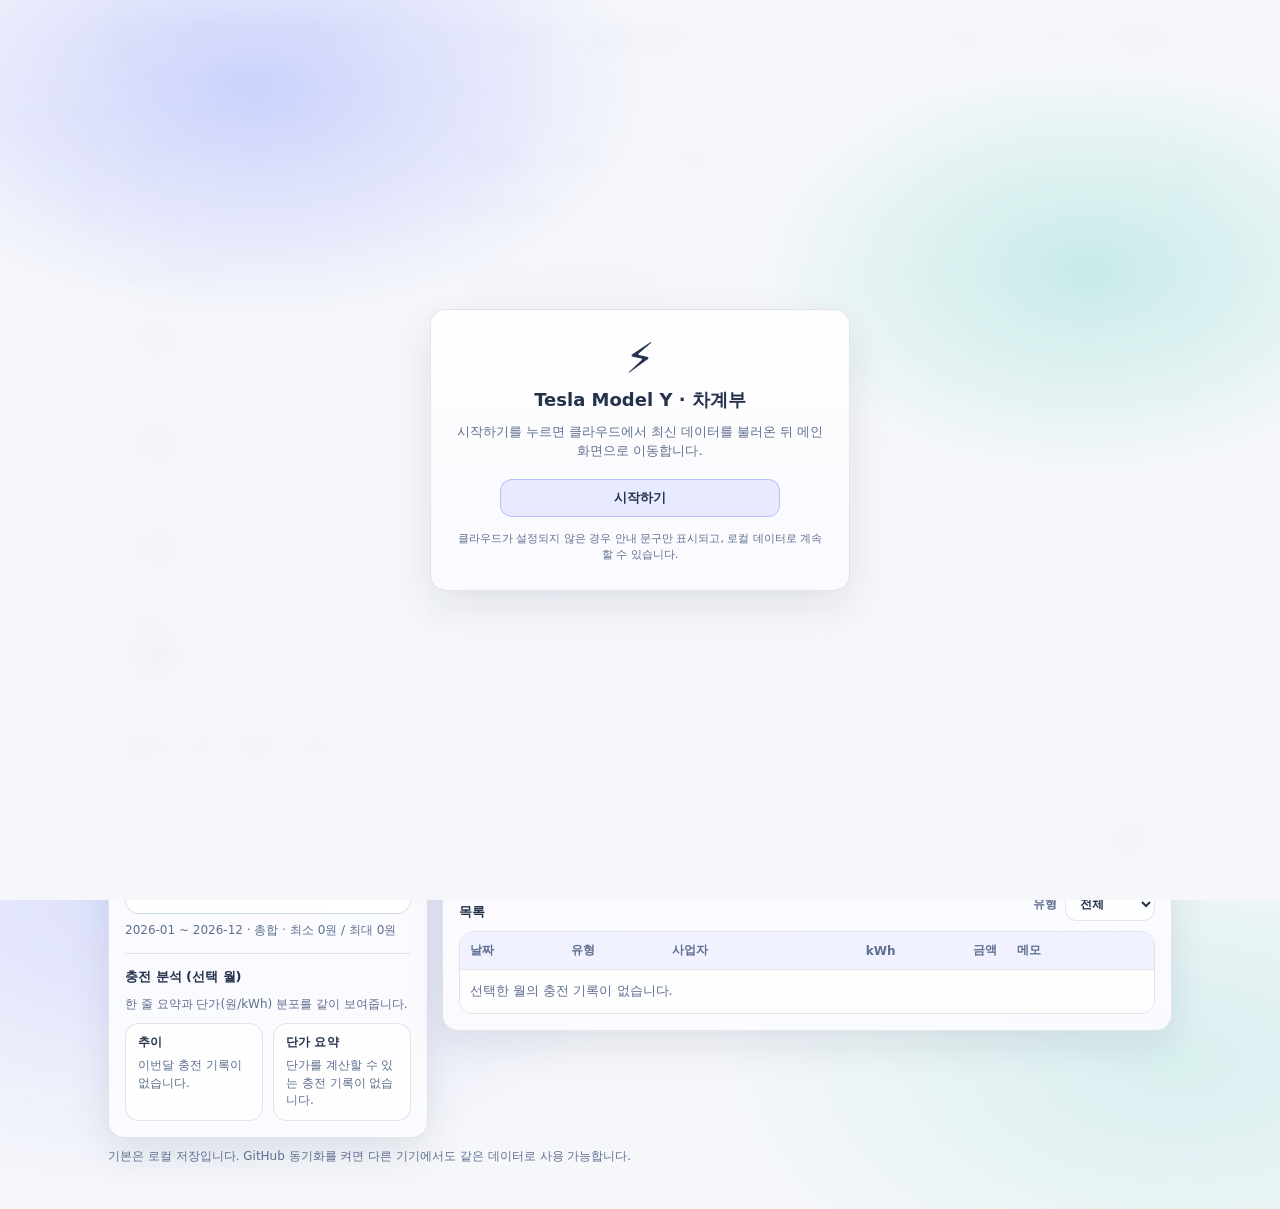
<file: index.html>
<!doctype html>
<html lang="ko">
  <head>
    <meta charset="utf-8" />
    <meta name="viewport" content="width=device-width,initial-scale=1" />
    <title>Tesla Model Y 02수2918 차계부</title>
    <link rel="stylesheet" href="./style.css" />
  </head>
  <body>
    <div id="introOverlay" class="intro" role="dialog" aria-modal="true" aria-labelledby="introTitle">
      <div class="intro__card">
        <div class="intro__logo" aria-hidden="true">⚡</div>
        <h1 id="introTitle" class="intro__title">Tesla Model Y · 차계부</h1>
        <p class="intro__desc">시작하기를 누르면 클라우드에서 최신 데이터를 불러온 뒤 메인 화면으로 이동합니다.</p>
        <button class="btn intro__btn" id="btnStartApp" type="button">시작하기</button>
        <p class="intro__hint muted">클라우드가 설정되지 않은 경우 안내 문구만 표시되고, 로컬 데이터로 계속할 수 있습니다.</p>
      </div>
    </div>

    <header class="top">
      <div class="wrap">
        <div class="brand">
          <div class="brand__title">Tesla Model Y · 02수2918 차계부</div>
          <div class="brand__sub">충전 · 하이패스 · 지출을 한 곳에</div>
        </div>
        <div class="top__actions top__actions--cloud">
          <div class="top__group top__group--cloud">
            <button class="btn btn--ghost" id="btnCloudPull" type="button">클라우드에서 불러오기</button>
            <button class="btn" id="btnCloudPush" type="button">클라우드 저장</button>
            <button class="btn btn--ghost" id="btnCloudSettings" type="button" title="자동 저장·토큰">⚙</button>
          </div>
          <span class="cloudBarStatus muted" id="cloudBarStatus" aria-live="polite"></span>
          <div class="top__group top__group--file">
            <button class="btn btn--ghost" id="btnExport" type="button">내보내기</button>
            <label class="btn btn--ghost" for="importFile">가져오기</label>
            <input id="importFile" class="sr-only" type="file" accept="application/json" />
            <button class="btn btn--danger" id="btnReset" type="button">초기화</button>
          </div>
        </div>
      </div>
    </header>

    <dialog class="modal" id="cloudSettingsModal">
      <div class="modal__card">
        <div class="modal__head">
          <div>
            <div class="modal__title">클라우드 설정</div>
            <div class="muted">
              평문은 <code>cloud-preset.js</code>, 암호화는 <code>__TESLA_CLOUD_PRESET_ENC__</code>를 사용합니다. 아래는 토큰·암호 복호화·자동 저장입니다.
            </div>
          </div>
          <button class="iconBtn" id="btnCloseCloudSettings" type="button">닫기</button>
        </div>
        <div class="divider"></div>
        <div class="row">
          <label class="label" for="ghPresetPass">프리셋 복호화 비밀번호 (암호화된 preset 사용 시)</label>
          <input class="input" id="ghPresetPass" type="password" placeholder="encrypt-preset.html로 만든 암호문용" autocomplete="off" />
          <label class="toggle" style="margin-top:8px">
            <input id="ghPresetRemember" type="checkbox" />
            <span>이 브라우저에 비밀번호 저장 (기기 전용, 편의용)</span>
          </label>
          <div class="form__actions" style="margin-top:8px;justify-content:flex-start">
            <button class="btn" id="btnPresetPassApply" type="button">프리셋 비밀번호 적용</button>
          </div>
        </div>
        <div class="divider"></div>
        <div class="row">
          <label class="label" for="ghToken">Personal Access Token (비워 두면 preset 또는 이전에 저장한 값)</label>
          <input class="input" id="ghToken" type="password" placeholder="ghp_... (최초 1회 또는 변경 시)" autocomplete="off" />
        </div>
        <div class="modal__actions" style="margin-top:12px">
          <label class="toggle">
            <input id="ghAutosync" type="checkbox" />
            <span>자동 저장(변경 후 2초마다 커밋)</span>
          </label>
        </div>
        <div class="modal__status muted" id="cloudStatus" style="margin-top:10px">-</div>
      </div>
    </dialog>

    <main class="wrap">
      <section class="grid">
        <aside class="card">
          <h2 class="card__title">월 선택</h2>
          <div class="row">
            <label class="label" for="monthPicker">기준 월</label>
            <input id="monthPicker" class="input" type="month" />
          </div>

          <div class="divider"></div>

          <h2 class="card__title">요약 (선택 월)</h2>
          <div class="kpis">
            <div class="kpi">
              <div class="kpi__label">충전비</div>
              <div class="kpi__value" id="kpiChargeCost">-</div>
              <div class="kpi__meta" id="kpiChargeMeta">-</div>
            </div>
            <div class="kpi">
              <div class="kpi__label">하이패스</div>
              <div class="kpi__value" id="kpiHipassCost">-</div>
              <div class="kpi__meta" id="kpiHipassMeta">-</div>
            </div>
            <div class="kpi">
              <div class="kpi__label">기타 지출</div>
              <div class="kpi__value" id="kpiExpenseCost">-</div>
              <div class="kpi__meta" id="kpiExpenseMeta">-</div>
            </div>
            <div class="kpi kpi--total">
              <div class="kpi__label">총합</div>
              <div class="kpi__value" id="kpiTotal">-</div>
              <div class="kpi__meta">충전 + 하이패스 + 기타</div>
            </div>
          </div>

          <div class="divider"></div>

          <section class="chartCard" aria-label="월별 추이">
            <div class="chartHead">
              <h3 class="chartTitle">월별 추이 (최근 12개월)</h3>
              <select id="trendMetric" class="chartSelect" aria-label="추이 항목 선택">
                <option value="total">총합</option>
                <option value="charge">충전비</option>
                <option value="hipass">하이패스(사용)</option>
                <option value="expense">기타 지출</option>
              </select>
            </div>
            <div class="spark" id="sparkWrap"></div>
            <div class="spark__hint" id="sparkHint">-</div>
          </section>

          <div class="divider"></div>

          <section aria-label="충전 분석">
            <h3 class="section__title">충전 분석 (선택 월)</h3>
            <div class="muted">한 줄 요약과 단가(원/kWh) 분포를 같이 보여줍니다.</div>
            <div class="insights" style="margin-top:10px">
              <div class="insight">
                <div class="insight__title">추이</div>
                <div id="chargeTrendMessage" class="muted" style="margin-top:6px">-</div>
              </div>
              <div class="insight">
                <div class="insight__title">단가 요약</div>
                <div id="chargeUnitSummary" class="muted" style="margin-top:6px">-</div>
              </div>
            </div>
          </section>
        </aside>

        <section class="card">
          <div class="tabs" role="tablist" aria-label="기록 종류">
            <button class="tab is-active" type="button" data-tab="charge" role="tab" aria-selected="true">
              충전일지
            </button>
            <button class="tab" type="button" data-tab="hipass" role="tab" aria-selected="false">
              하이패스
            </button>
            <button class="tab" type="button" data-tab="expense" role="tab" aria-selected="false">
              기타 지출
            </button>
          </div>

          <div class="tabpanes">
            <section class="pane is-active" id="pane-charge" role="tabpanel">
              <div class="pane__head">
                <h2 class="card__title">충전 기록 추가</h2>
                <p class="muted">필수만 빠르게: 날짜, 충전량(kWh), 금액</p>
              </div>
              <div class="editBar" id="editBarCharge" hidden>
                <div class="editBar__text">현재 <b>충전 기록</b>을 편집 중입니다.</div>
                <button class="btn btn--ghost" id="btnCancelChargeEdit" type="button">편집 취소</button>
              </div>
              <form id="formCharge" class="form">
                <div class="form__grid">
                  <div class="row">
                    <label class="label" for="cDate">날짜</label>
                    <input class="input" id="cDate" name="date" type="date" required />
                  </div>
                  <div class="row">
                    <label class="label" for="cType">유형</label>
                    <select class="input" id="cType" name="type">
                      <option value="집밥">집밥</option>
                      <option value="완속">완속</option>
                      <option value="급속">급속</option>
                      <option value="슈퍼차저">슈퍼차저</option>
                    </select>
                  </div>
                  <div class="row">
                    <label class="label" for="cProvider">사업자</label>
                    <!-- 실제 저장 값(공통). UI는 type에 따라 select/input을 토글 -->
                    <input class="input" id="cProvider" name="provider" type="hidden" />

                    <!-- 집밥: 회사 드롭다운 -->
                    <select class="input" id="cHomeProvider" aria-label="집밥 충전기 회사 선택" hidden></select>
                    <div id="homeProviderEditor" class="homeProviderEditor" hidden>
                      <div class="muted" style="margin-top:6px">목록에 없으면 추가해서 바로 선택할 수 있어요.</div>
                      <div class="homeProviderEditor__row" style="margin-top:8px">
                        <input class="input" id="homeProviderNew" type="text" placeholder="회사명 추가 (예: OO충전)" autocomplete="off" />
                        <button class="btn btn--ghost" id="btnAddHomeProvider" type="button">추가</button>
                      </div>
                      <div id="homeProviderExtras" class="homeProviderEditor__chips" style="margin-top:10px"></div>
                    </div>

                    <!-- 그 외: 자유 입력 + 자동완성 -->
                    <input
                      class="input"
                      id="cProviderText"
                      type="text"
                      list="providerList"
                      placeholder="예) 테슬라, 환경부, 차지비… (직접 입력 가능)"
                      autocomplete="off"
                    />
                    <datalist id="providerList"></datalist>
                  </div>
                  <div class="row">
                    <label class="label" for="cKwh">충전량 (kWh)</label>
                    <input class="input" id="cKwh" name="kwh" type="number" inputmode="decimal" min="0" step="0.01" required />
                  </div>
                  <div class="row">
                    <label class="label" for="cCost">금액 (원)</label>
                    <input class="input" id="cCost" name="cost" type="number" inputmode="numeric" min="0" step="1" required />
                  </div>
                  <div class="row">
                    <label class="label" for="cUnit">단가 (원/kWh)</label>
                    <input class="input" id="cUnit" name="unit" type="text" readonly value="-" />
                  </div>
                  <div class="row">
                    <label class="label" for="cNote">메모</label>
                    <input class="input" id="cNote" name="note" type="text" placeholder="예) 집 앞, 할인 적용" />
                  </div>
                </div>
                <div class="form__actions">
                  <button class="btn" id="btnChargeSubmit" type="submit">저장</button>
                </div>
              </form>

              <div class="divider"></div>
              <div class="listHead">
                <h3 class="section__title" style="margin:0">목록</h3>
                <div class="listHead__filters">
                  <label class="label" for="chargeTypeFilter" style="margin:0">유형</label>
                  <select id="chargeTypeFilter" class="chartSelect" aria-label="충전 유형 필터">
                    <option value="all">전체</option>
                    <option value="집밥">집밥</option>
                    <option value="완속">완속</option>
                    <option value="급속">급속</option>
                    <option value="슈퍼차저">슈퍼차저</option>
                  </select>
                </div>
              </div>
              <div class="tableWrap">
                <table class="table table--charge" aria-label="충전 기록 목록">
                  <thead>
                    <tr>
                      <th>날짜</th>
                      <th>유형</th>
                      <th>사업자</th>
                      <th class="num">kWh</th>
                      <th class="num">금액</th>
                      <th>메모</th>
                      <th></th>
                    </tr>
                  </thead>
                  <tbody id="tbodyCharge"></tbody>
                </table>
              </div>
            </section>

            <section class="pane" id="pane-hipass" role="tabpanel">
              <div class="pane__head">
                <div class="pane__headText">
                  <h2 class="card__title">하이패스 기록 추가</h2>
                  <p class="muted">충전/사용을 분리해서 기록합니다.</p>
                </div>
                <div class="pane__headActions">
                  <button class="btn btn--ghost" id="btnHipassCommute" type="button">출퇴근 입력하기</button>
                </div>
              </div>
              <div class="editBar" id="editBarHipass" hidden>
                <div class="editBar__text">현재 <b>하이패스 기록</b>을 편집 중입니다.</div>
                <button class="btn btn--ghost" id="btnCancelHipassEdit" type="button">편집 취소</button>
              </div>
              <form id="formHipass" class="form">
                <div class="form__grid">
                  <div class="row">
                    <label class="label" for="hDate">날짜</label>
                    <input class="input" id="hDate" name="date" type="date" required />
                  </div>
                  <div class="row">
                    <label class="label" for="hKind">구분</label>
                    <select class="input" id="hKind" name="kind">
                      <option value="충전">충전</option>
                      <option value="사용">사용</option>
                    </select>
                  </div>
                  <div class="row">
                    <label class="label" for="hAmount">금액 (원)</label>
                    <input class="input" id="hAmount" name="amount" type="number" inputmode="numeric" min="0" step="1" required />
                  </div>
                  <div class="row">
                    <label class="label" for="hNote">메모</label>
                    <input
                      class="input"
                      id="hNote"
                      name="note"
                      type="text"
                      lang="ko"
                      value="출퇴근"
                      placeholder="예) 톨게이트, 카드충전"
                      autocomplete="off"
                    />
                  </div>
                </div>
                <div class="form__actions">
                  <button class="btn" id="btnHipassSubmit" type="submit">저장</button>
                </div>
              </form>

              <div class="divider"></div>
              <div class="listHead">
                <h3 class="section__title" style="margin:0">목록</h3>
                <div class="listHead__filters">
                  <label class="label" for="hipassKindFilter" style="margin:0">구분</label>
                  <select id="hipassKindFilter" class="chartSelect" aria-label="하이패스 구분 필터">
                    <option value="all">전체</option>
                    <option value="충전">충전</option>
                    <option value="사용">사용</option>
                  </select>
                </div>
              </div>
              <div class="tableWrap">
                <table class="table table--hipass" aria-label="하이패스 기록 목록">
                  <thead>
                    <tr>
                      <th>날짜</th>
                      <th>구분</th>
                      <th class="num">금액</th>
                      <th>메모</th>
                      <th></th>
                    </tr>
                  </thead>
                  <tbody id="tbodyHipass"></tbody>
                </table>
              </div>
            </section>

            <section class="pane" id="pane-expense" role="tabpanel">
              <div class="pane__head">
                <h2 class="card__title">기타 지출 추가</h2>
                <p class="muted">주차/세차/용품/보험 등 단순 기록용.</p>
              </div>
              <div class="editBar" id="editBarExpense" hidden>
                <div class="editBar__text">현재 <b>기타 지출</b>을 편집 중입니다.</div>
                <button class="btn btn--ghost" id="btnCancelExpenseEdit" type="button">편집 취소</button>
              </div>
              <form id="formExpense" class="form">
                <div class="form__grid">
                  <div class="row">
                    <label class="label" for="eDate">날짜</label>
                    <input class="input" id="eDate" name="date" type="date" required />
                  </div>
                  <div class="row">
                    <label class="label" for="eCategory">카테고리</label>
                    <select class="input" id="eCategory" name="category">
                      <option value="주차">주차</option>
                      <option value="세차">세차</option>
                      <option value="용품">용품</option>
                      <option value="정비">정비</option>
                      <option value="보험/세금">보험/세금</option>
                      <option value="기타">기타</option>
                    </select>
                  </div>
                  <div class="row">
                    <label class="label" for="eCost">금액 (원)</label>
                    <input class="input" id="eCost" name="cost" type="number" inputmode="numeric" min="0" step="1" required />
                  </div>
                  <div class="row">
                    <label class="label" for="eNote">메모</label>
                    <input class="input" id="eNote" name="note" type="text" placeholder="예) 주차권, 세차장" />
                  </div>
                </div>
                <div class="form__actions">
                  <button class="btn" id="btnExpenseSubmit" type="submit">저장</button>
                </div>
              </form>

              <div class="divider"></div>
              <h3 class="section__title">목록</h3>
              <div class="tableWrap">
                <table class="table table--expense" aria-label="기타 지출 목록">
                  <thead>
                    <tr>
                      <th>날짜</th>
                      <th>카테고리</th>
                      <th class="num">금액</th>
                      <th>메모</th>
                      <th></th>
                    </tr>
                  </thead>
                  <tbody id="tbodyExpense"></tbody>
                </table>
              </div>
            </section>
          </div>
        </section>
      </section>

      <footer class="foot">
        <div class="muted">
          기본은 로컬 저장입니다. GitHub 동기화를 켜면 다른 기기에서도 같은 데이터로 사용 가능합니다.
        </div>
      </footer>
    </main>

    <script src="./preset-crypto.js"></script>
    <script src="./cloud-preset.js"></script>
    <script src="./app.js"></script>
  </body>
</html>
</file>
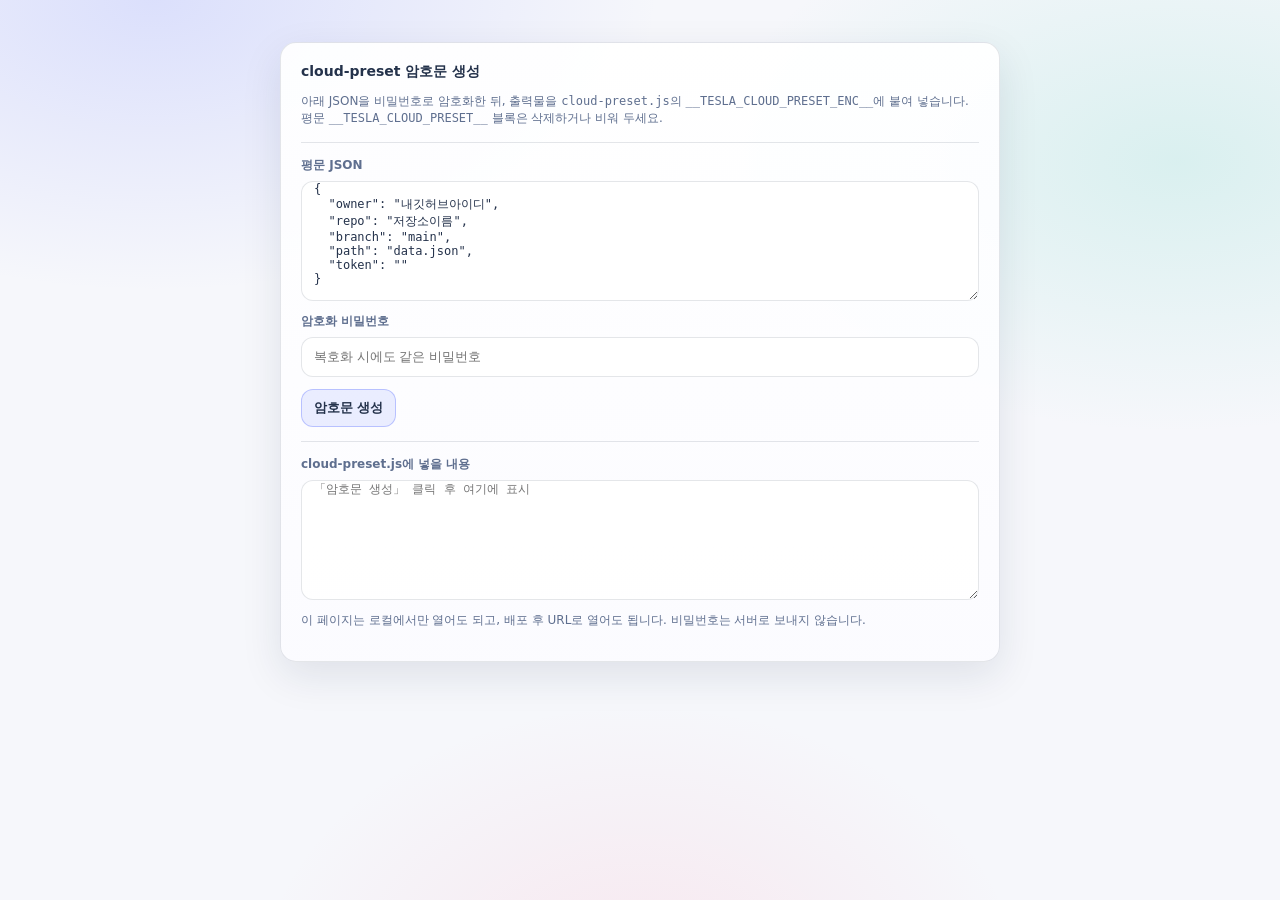
<file: encrypt-preset.html>
<!doctype html>
<html lang="ko">
  <head>
    <meta charset="utf-8" />
    <meta name="viewport" content="width=device-width,initial-scale=1" />
    <title>cloud-preset 암호문 만들기</title>
    <link rel="stylesheet" href="./style.css" />
    <style>
      .box {
        max-width: 720px;
        margin: 24px auto;
        padding: 20px;
      }
      textarea.input {
        min-height: 120px;
        height: auto;
        font-family: ui-monospace, monospace;
        font-size: 12px;
      }
    </style>
  </head>
  <body>
    <main class="wrap">
      <div class="card box">
        <h1 class="card__title">cloud-preset 암호문 생성</h1>
        <p class="muted">
          아래 JSON을 비밀번호로 암호화한 뒤, 출력물을 <code>cloud-preset.js</code>의 <code>__TESLA_CLOUD_PRESET_ENC__</code>에 붙여 넣습니다.
          평문 <code>__TESLA_CLOUD_PRESET__</code> 블록은 삭제하거나 비워 두세요.
        </p>
        <div class="divider"></div>
        <div class="row">
          <label class="label" for="plainJson">평문 JSON</label>
          <textarea class="input" id="plainJson" spellcheck="false">{
  "owner": "내깃허브아이디",
  "repo": "저장소이름",
  "branch": "main",
  "path": "data.json",
  "token": ""
}</textarea>
        </div>
        <div class="row">
          <label class="label" for="encPass">암호화 비밀번호</label>
          <input class="input" id="encPass" type="password" placeholder="복호화 시에도 같은 비밀번호" autocomplete="off" />
        </div>
        <div class="form__actions" style="justify-content: flex-start">
          <button class="btn" id="btnEnc" type="button">암호문 생성</button>
        </div>
        <div class="divider"></div>
        <div class="row">
          <label class="label" for="outJs">cloud-preset.js에 넣을 내용</label>
          <textarea class="input" id="outJs" readonly spellcheck="false" placeholder="「암호문 생성」 클릭 후 여기에 표시"></textarea>
        </div>
        <p class="muted">이 페이지는 로컬에서만 열어도 되고, 배포 후 URL로 열어도 됩니다. 비밀번호는 서버로 보내지 않습니다.</p>
      </div>
    </main>
    <script src="./preset-crypto.js"></script>
    <script>
      document.getElementById("btnEnc").addEventListener("click", async () => {
        const pass = (document.getElementById("encPass").value || "").trim();
        if (!pass) {
          alert("비밀번호를 입력하세요.");
          return;
        }
        let obj;
        try {
          obj = JSON.parse(document.getElementById("plainJson").value);
        } catch (e) {
          alert("JSON 형식 오류: " + e.message);
          return;
        }
        const payload = await window.PresetCrypto.encryptPreset(obj, pass);
        const json = JSON.stringify(payload);
        const out =
          "// 암호화된 프리셋 — 평문 __TESLA_CLOUD_PRESET__ 는 제거하세요\n" +
          "window.__TESLA_CLOUD_PRESET_ENC__ = " +
          JSON.stringify(json) +
          ";\n";
        document.getElementById("outJs").value = out;
      });
    </script>
  </body>
</html>
</file>
<file: style.css>
:root{
  --bg:#f6f7fb;
  --panel:#ffffff;
  --panel2:#fbfbff;
  --text:#24324b;
  --muted:#5f6f8f;
  --line:rgba(36,50,75,.12);
  --accent:#7c8cff;   /* pastel indigo */
  --accent2:#67d3c0;  /* pastel mint */
  --danger:#ff6f91;   /* pastel rose */
  --shadow: 0 14px 40px rgba(24, 36, 64, .10);
  --radius:16px;

  --fs-11: 11px;
  --fs-12: 12px;
  --fs-13: 13px;
  --fs-14: 14px;
  --fs-16: 16px;
  --fs-18: 18px;
}
*{box-sizing:border-box}
html,body{height:100%}
html{-webkit-text-size-adjust:100%}
body{
  margin:0;
  font-family: ui-sans-serif, system-ui, -apple-system, "Segoe UI", Roboto, "Noto Sans KR", Arial, sans-serif;
  font-size: 14px;
  background:
    radial-gradient(900px 520px at 12% 0%, rgba(124,140,255,.22), transparent 56%),
    radial-gradient(900px 520px at 92% 18%, rgba(103,211,192,.20), transparent 52%),
    radial-gradient(700px 520px at 50% 110%, rgba(255,111,145,.12), transparent 55%),
    var(--bg);
  color:var(--text);
}

.wrap{max-width:1100px;margin:0 auto;padding:18px}

.top{
  position:sticky;top:0;z-index:10;
  backdrop-filter: blur(14px);
  background: linear-gradient(to bottom, rgba(246,247,251,.92), rgba(246,247,251,.70));
  border-bottom:none; /* 구분선은 ::after로 본문 폭에 맞춤 */
  overflow-x: clip;
}
.top .wrap{display:flex;align-items:flex-start;justify-content:space-between;gap:16px;flex-wrap:nowrap}

/* 헤더 하단 라인을 본문(wrap) 폭에 맞춤 */
.top::after{
  content:"";
  display:block;
  height:1px;
  background: var(--line);
  width: min(1100px, calc(100% - 36px)); /* wrap padding(18*2) 고려 */
  margin: 0 auto;
}
@media (max-width: 720px){
  .top::after{
    width: min(1100px, calc(100% - 28px)); /* wrap padding(14*2) 고려 */
  }
}
.brand{flex:0 1 auto;min-width:0}
.brand__title{font-size:var(--fs-18);font-weight:900;letter-spacing:.2px}
.brand__sub{font-size:var(--fs-12);color:var(--muted);margin-top:3px}
.top__actions{
  display:flex;
  flex-wrap:nowrap;
  align-items:center;
  justify-content:flex-end;
  gap:10px;
  flex:1 1 auto;
  min-width:0;
  overflow-x:auto;
  -webkit-overflow-scrolling:touch;
  padding-bottom:2px;
}
.top__group{display:flex;flex-wrap:nowrap;align-items:center;gap:10px;flex-shrink:0}
.top__actions--cloud .cloudBarStatus{
  flex:0 1 180px;
  min-width:0;
  font-size:var(--fs-11);
  text-align:right;
  white-space:nowrap;
  overflow:hidden;
  text-overflow:ellipsis;
}
@media (max-width: 1100px){
  .top .wrap{flex-wrap:wrap}
  .top__actions{width:100%;justify-content:flex-start}
}

.card{
  background: linear-gradient(180deg, rgba(255,255,255,.92), rgba(251,251,255,.92));
  border:1px solid var(--line);
  box-shadow: var(--shadow);
  border-radius: var(--radius);
  padding:16px;
}
.card__title{margin:0 0 10px;font-size:var(--fs-14);color:var(--text);font-weight:900}
.muted{color:var(--muted);font-size:var(--fs-12);line-height:1.45}

.grid{
  display:grid;
  grid-template-columns: 320px 1fr;
  gap:14px;
  align-items:start;
}
@media (max-width: 920px){
  .grid{grid-template-columns:1fr}
}

.row{display:flex;flex-direction:column;gap:7px;margin:12px 0}
.label{font-size:var(--fs-12);color:var(--muted);font-weight:700}
.input{
  height:40px;
  border-radius:12px;
  border:1px solid var(--line);
  background: rgba(255,255,255,.80);
  color:var(--text);
  padding:0 12px;
  outline:none;
  font-size: var(--fs-13);
}
.input:focus{border-color: rgba(124,140,255,.75); box-shadow: 0 0 0 4px rgba(124,140,255,.20)}
select.input{padding-right:30px}

.btn{
  height:38px;
  padding:0 12px;
  border-radius:12px;
  border:1px solid rgba(124,140,255,.45);
  background: rgba(124,140,255,.14);
  color:var(--text);
  font-weight:700;
  cursor:pointer;
  font-size: var(--fs-13);
  line-height: 1;
  display:inline-flex;
  align-items:center;
  justify-content:center;
  gap:8px;
  white-space:nowrap;
  user-select:none;
}

/* Mobile usability: prevent iOS input zoom, bigger tap targets */
@media (max-width: 720px){
  .wrap{padding:14px}
  .card{padding:14px}
  .row{margin:10px 0}

  /* iOS Safari zoom happens when inputs <16px: keep ONLY form controls at 16px */
  .input,
  select.input,
  textarea.input{
    font-size: 16px !important;
  }

  /* UI text can stay compact */
  .btn,
  .tab,
  .chartSelect{
    font-size: 14px !important;
  }

  .input{height:46px}
  .btn{height:42px}
  .tab{padding:10px 14px}

  /* Mobile header: stack nicely, no awkward overflow */
  .top .wrap{gap:10px}
  .top__actions{
    overflow-x: visible;
    flex-wrap: wrap;
    justify-content: flex-start;
    gap: 8px;
  }
  .top__group{gap:8px}
  .top__actions--cloud .cloudBarStatus{
    order: 3;
    flex: 1 1 100%;
    text-align: left;
    font-size: 12px;
    padding-left: 2px;
  }

  /* Tables: keep scroll but reduce minimum width */
  .table{min-width: 520px}
  .memoCell{max-width: 260px}
}
.btn:hover{filter:brightness(1.05)}
.btn:active{transform: translateY(1px)}
.btn--ghost{
  border-color: var(--line);
  background: rgba(255,255,255,.75);
}
.btn--danger{
  border-color: rgba(255,111,145,.55);
  background: rgba(255,111,145,.14);
  color:#4b2230;
}

.divider{height:1px;background:var(--line);margin:14px 0}
.kpis{display:grid;grid-template-columns:1fr;gap:10px}
.kpi{
  padding:12px;
  border-radius:14px;
  border:1px solid var(--line);
  background: rgba(255,255,255,.82);
}
.kpi--total{border-color: rgba(124,140,255,.55); background: rgba(124,140,255,.14)}
.kpi__label{font-size:var(--fs-12);color:var(--muted);font-weight:800}
.kpi__value{font-size:20px;font-weight:900;margin-top:4px}
.kpi__meta{font-size:var(--fs-12);color:var(--muted);margin-top:4px}

.tabs{
  display:flex;gap:10px;flex-wrap:wrap;
  padding-bottom:10px;
  border-bottom:1px solid var(--line);
  margin-bottom:12px;
}
.tab{
  border-radius:999px;
  border:1px solid var(--line);
  background: rgba(255,255,255,.78);
  color:var(--text);
  padding:9px 12px;
  font-weight:800;
  cursor:pointer;
  font-size: var(--fs-13);
}
.tab.is-active{
  border-color: rgba(124,140,255,.70);
  background: rgba(124,140,255,.16);
}

.pane{display:none}
.pane.is-active{display:block}
.pane__head{display:flex;align-items:flex-start;justify-content:space-between;gap:12px;flex-wrap:wrap}
.pane__headText{flex:1 1 200px;min-width:0}
.pane__headText .card__title{margin-bottom:4px}
.pane__headText .muted{margin:0}
.pane__headActions{flex:0 0 auto;display:flex;align-items:center;gap:8px}

.intro{
  position:fixed;
  inset:0;
  z-index:10000;
  display:flex;
  align-items:center;
  justify-content:center;
  padding:24px;
  background:
    radial-gradient(720px 420px at 20% 10%, rgba(124,140,255,.35), transparent 55%),
    radial-gradient(640px 400px at 85% 30%, rgba(103,211,192,.32), transparent 52%),
    rgba(246,247,251,.94);
  backdrop-filter: blur(10px);
}
.intro.intro--hidden{display:none}
.intro__card{
  width:min(420px, 100%);
  padding:28px 24px;
  border-radius: var(--radius);
  border:1px solid var(--line);
  background: linear-gradient(180deg, rgba(255,255,255,.96), rgba(251,251,255,.96));
  box-shadow: var(--shadow);
  text-align:center;
}
.intro__logo{font-size:42px;line-height:1;margin-bottom:8px}
.intro__title{margin:0 0 10px;font-size:var(--fs-18);font-weight:900;color:var(--text)}
.intro__desc{margin:0 0 18px;font-size:var(--fs-13);color:var(--muted);line-height:1.5}
.intro__btn{width:100%;max-width:280px;margin:0 auto}
.intro__hint{margin:14px 0 0;font-size:var(--fs-11);line-height:1.45}

.form{margin-top:10px}
.editBar{
  margin-top:10px;
  padding:10px 12px;
  border-radius:14px;
  border:1px solid rgba(124,140,255,.45);
  background: rgba(124,140,255,.12);
  display:flex;
  align-items:center;
  justify-content:space-between;
  gap:10px;
  flex-wrap:wrap;
}
.editBar__text{font-size:var(--fs-13);font-weight:800;color:var(--text)}
.editBar b{font-weight:900}
.form__grid{
  display:grid;
  grid-template-columns: repeat(2, minmax(0,1fr));
  gap:10px 12px;
}
@media (max-width: 720px){
  .form__grid{grid-template-columns:1fr}
}
.form__actions{display:flex;justify-content:flex-end;margin-top:10px}

.section__title{margin:0 0 10px;font-size:var(--fs-13);color:var(--text);font-weight:900}
.tableWrap{overflow:auto;border-radius:14px;border:1px solid var(--line)}
.table{
  width:100%;
  border-collapse: collapse;
  min-width: 640px;
  background: rgba(255,255,255,.80);
}
.table thead th{
  font-size:var(--fs-12);
  text-align:left;
  padding:10px 10px;
  color:var(--muted);
  border-bottom:1px solid var(--line);
  background: rgba(124,140,255,.10);
  position:sticky; top:0;
  white-space: nowrap;
}
.table td{
  padding:12px 10px;
  border-bottom:1px solid rgba(255,255,255,.08);
  vertical-align:middle;
  font-size:var(--fs-13);
  line-height: 1.35;
}
.table tbody tr:nth-child(odd){background: rgba(255,255,255,.55)}
.table tbody tr:nth-child(even){background: rgba(124,140,255,.05)}
.table tbody tr:hover{background: rgba(124,140,255,.10)}
.table .num{text-align:right}
.money{
  display:inline-block;
  white-space:nowrap;
}
.cell-actions{white-space:nowrap;text-align:right}
.nowrap{white-space:nowrap}
.memoCell{
  max-width: 420px;
  white-space:nowrap;
  overflow:hidden;
  text-overflow:ellipsis;
}

.badge{
  display:inline-flex;
  align-items:center;
  justify-content:center;
  padding:4px 8px;
  border-radius:999px;
  border:1px solid var(--line);
  background: rgba(255,255,255,.72);
  font-size: var(--fs-12);
  font-weight: 900;
  color: var(--text);
  white-space: nowrap;
}
.badge--accent{border-color: rgba(124,140,255,.40); background: rgba(124,140,255,.14)}
.badge--mint{border-color: rgba(103,211,192,.50); background: rgba(103,211,192,.14)}
.badge--rose{border-color: rgba(255,111,145,.45); background: rgba(255,111,145,.14)}

.cellSub{
  margin-top:4px;
  font-size: var(--fs-12);
  color: var(--muted);
}
.iconBtn{
  border:1px solid var(--line);
  background: rgba(255,255,255,.85);
  color:var(--text);
  border-radius:10px;
  height:30px;
  padding:0 10px;
  cursor:pointer;
  font-weight:800;
  font-size: var(--fs-12);
  display:inline-flex;
  align-items:center;
  justify-content:center;
}
.iconBtn--danger{border-color: rgba(255,111,145,.55); background: rgba(255,111,145,.14); color:#4b2230}

.foot{padding:10px 0 26px}
.sr-only{
  position:absolute;width:1px;height:1px;padding:0;margin:-1px;overflow:hidden;clip:rect(0,0,0,0);white-space:nowrap;border:0
}

/* dashboard chart */
.chartCard{margin-top:14px}
.chartHead{display:flex;align-items:center;justify-content:space-between;gap:10px;flex-wrap:wrap;margin-bottom:10px}
.chartTitle{font-size:var(--fs-13);font-weight:900;margin:0}
.chartSelect{
  height:34px;
  border-radius:12px;
  border:1px solid var(--line);
  background: rgba(255,255,255,.80);
  color: var(--text);
  padding:0 10px;
  font-weight:800;
  font-size: var(--fs-12);
}
.listHead{
  display:flex;
  align-items:flex-end;
  justify-content:space-between;
  gap:10px;
  flex-wrap:wrap;
  margin: 0 0 10px;
}
.listHead__filters{
  display:flex;
  align-items:center;
  gap:8px;
}
.spark{
  width:100%;
  height:140px;
  border-radius:14px;
  border:1px solid var(--line);
  background:
    radial-gradient(400px 120px at 15% 0%, rgba(103,211,192,.22), transparent 60%),
    radial-gradient(400px 120px at 85% 0%, rgba(124,140,255,.20), transparent 60%),
    rgba(255,255,255,.82);
  overflow:hidden;
}
.spark svg{display:block;width:100%;height:100%}
.spark__hint{margin-top:8px;font-size:var(--fs-12);color:var(--muted)}

.insights{
  display:grid;
  grid-template-columns: 1fr;
  gap:10px;
}
.insight{
  border:1px solid var(--line);
  background: rgba(255,255,255,.78);
  border-radius:14px;
  padding:10px 12px;
}
.insight__title{
  font-size: var(--fs-12);
  font-weight: 900;
  color: var(--text);
  letter-spacing: .1px;
}

.homeProviderEditor__row{
  display:flex;
  gap:8px;
  align-items:center;
}
.homeProviderEditor__row .input{flex:1 1 auto; min-width: 0}
.homeProviderEditor__chips{
  display:flex;
  flex-wrap:wrap;
  gap:8px;
}
.chip{
  display:inline-flex;
  align-items:center;
  gap:8px;
  padding:6px 10px;
  border-radius:999px;
  border:1px solid var(--line);
  background: rgba(255,255,255,.82);
  font-size: var(--fs-12);
  font-weight: 900;
  color: var(--text);
}
.chip__x{
  border:none;
  background: rgba(255,111,145,.12);
  color:#4b2230;
  border-radius:999px;
  height:22px;
  padding:0 8px;
  cursor:pointer;
  font-weight: 1000;
  line-height: 1;
}

@media (min-width: 920px){
  .insights{grid-template-columns: 1fr 1fr}
}

@media (max-width: 520px){
  /* 스마트폰: 테이블은 스크롤 부담 줄이고, 중요한 컬럼만 노출 */
  .table{min-width: 420px}
  .table--charge thead th:nth-child(3),
  .table--charge tbody td:nth-child(3),
  .table--charge thead th:nth-child(6),
  .table--charge tbody td:nth-child(6){
    display:none;
  }

  .spark{height:120px}
}

/* modal */
.modal{
  border:none;
  padding:0;
  background: transparent;
  width: min(900px, calc(100vw - 24px));
}
.modal::backdrop{
  background: rgba(25, 33, 53, .35);
  backdrop-filter: blur(6px);
}
.modal__card{
  background: linear-gradient(180deg, rgba(255,255,255,.96), rgba(251,251,255,.96));
  border:1px solid var(--line);
  border-radius: 18px;
  box-shadow: var(--shadow);
  padding: 16px;
}
.modal__head{
  display:flex;
  align-items:flex-start;
  justify-content:space-between;
  gap: 12px;
}
.modal__title{
  font-size: var(--fs-16);
  font-weight: 1000;
  letter-spacing: .2px;
}
.modal__actions{
  display:flex;
  align-items:center;
  justify-content:space-between;
  gap: 12px;
  flex-wrap: wrap;
}
.modal__btns{display:flex;gap:10px;flex-wrap:wrap}
.modal__status{margin-top:10px}
.toggle{
  display:inline-flex;
  align-items:center;
  gap:10px;
  font-size: var(--fs-13);
  font-weight: 800;
  color: var(--text);
  user-select:none;
}
.toggle input{width:16px;height:16px}
</file>
